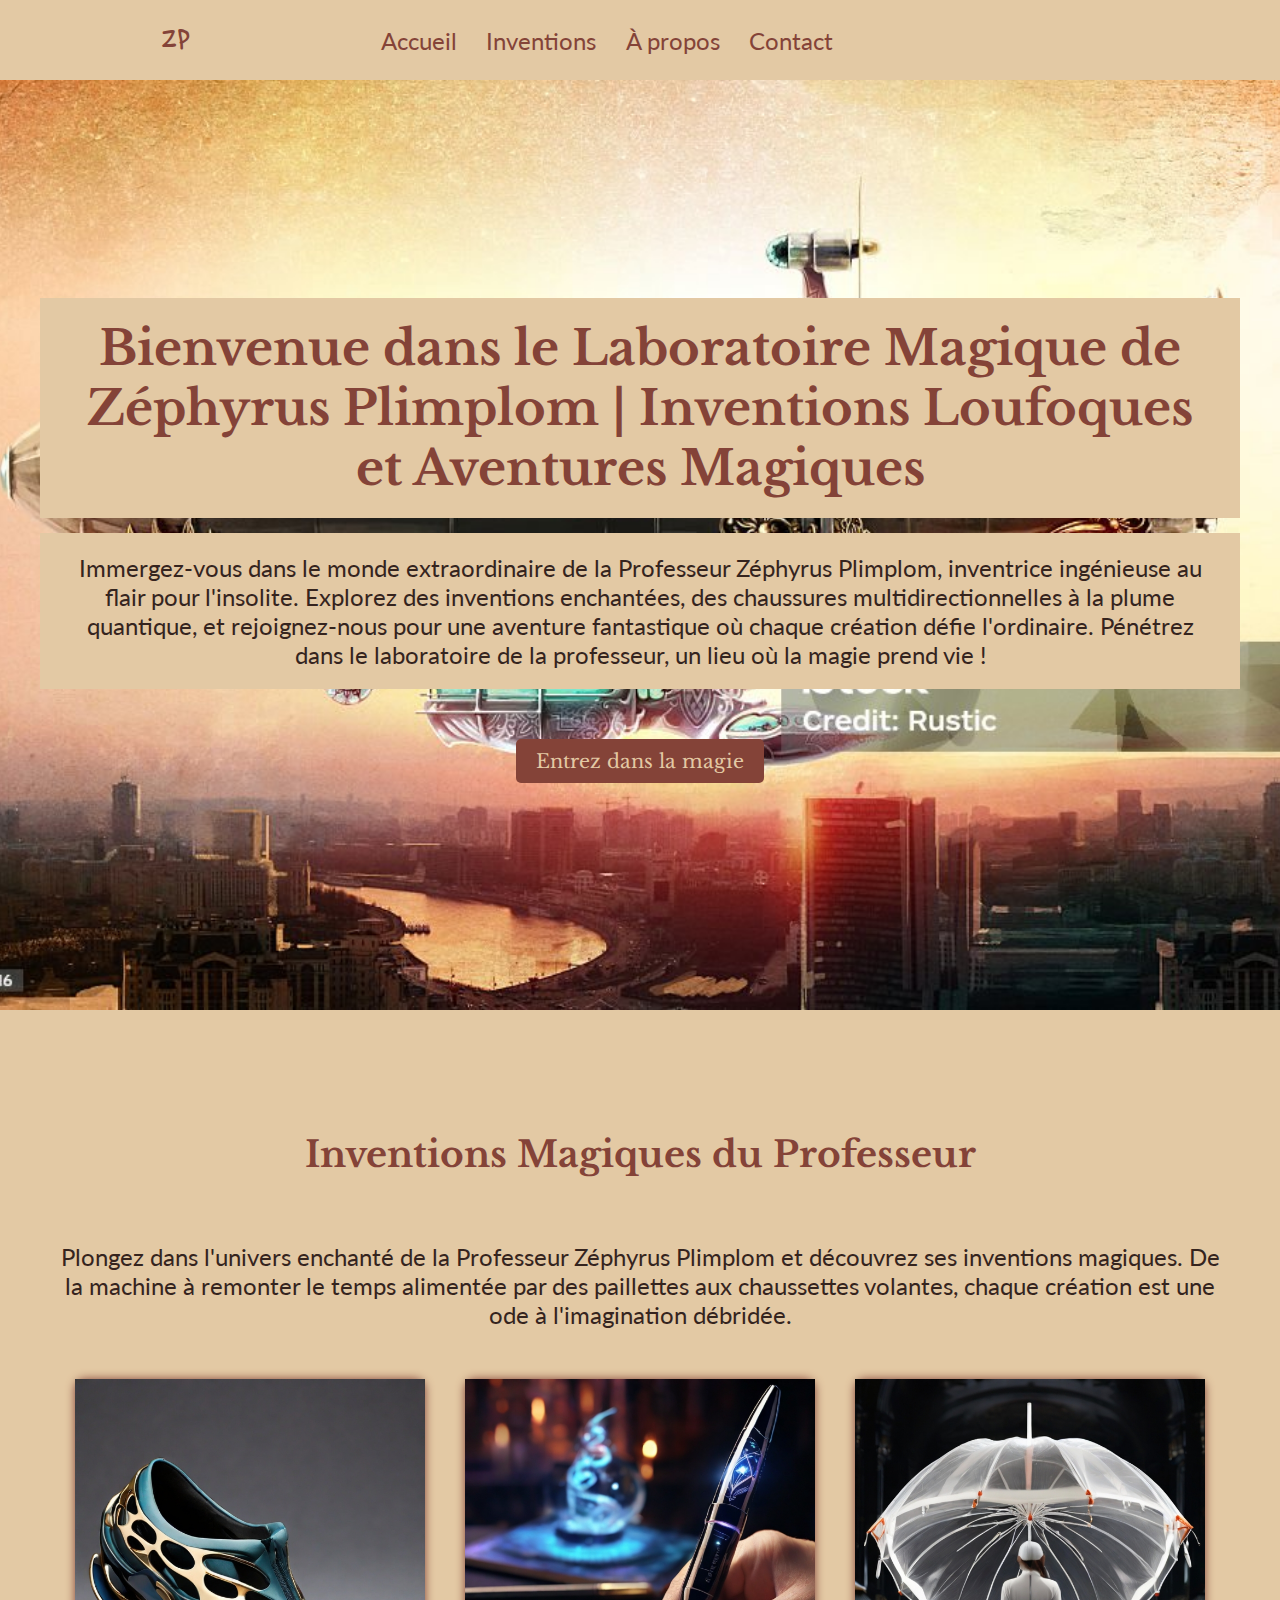
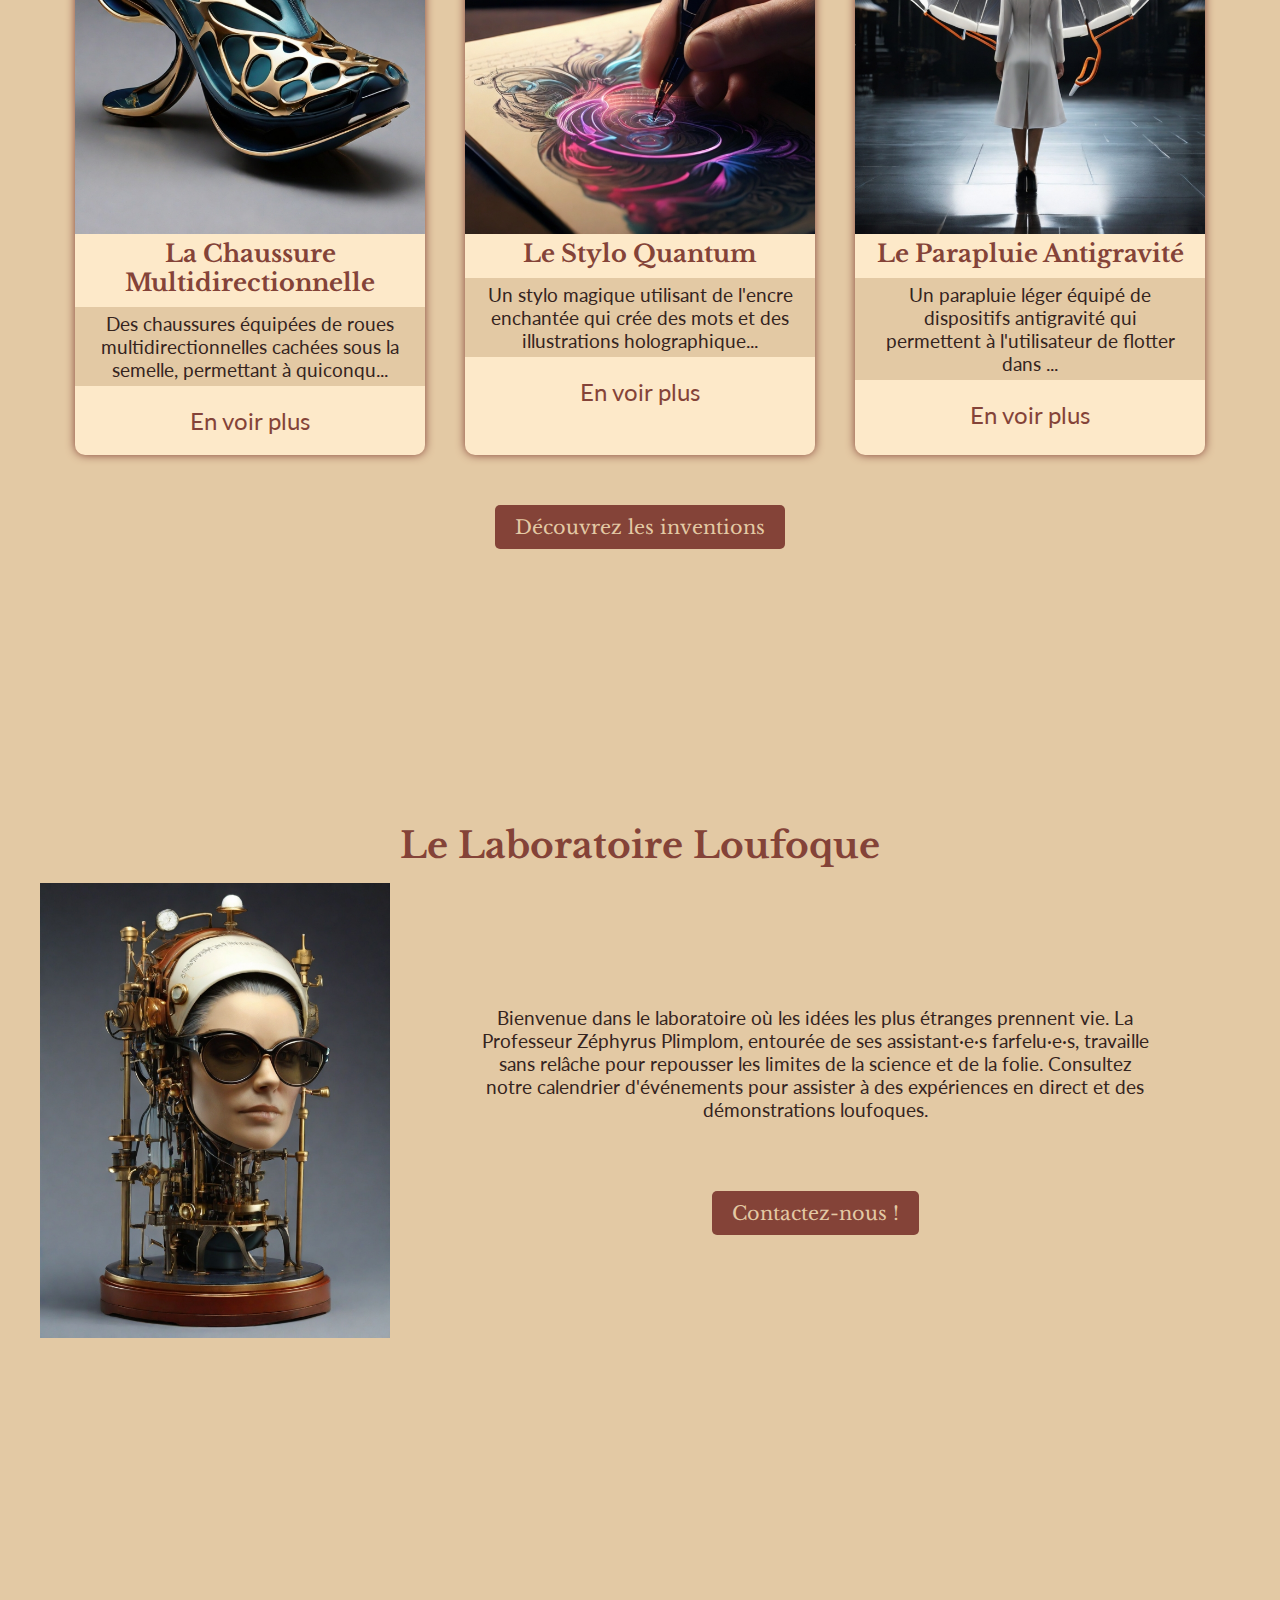
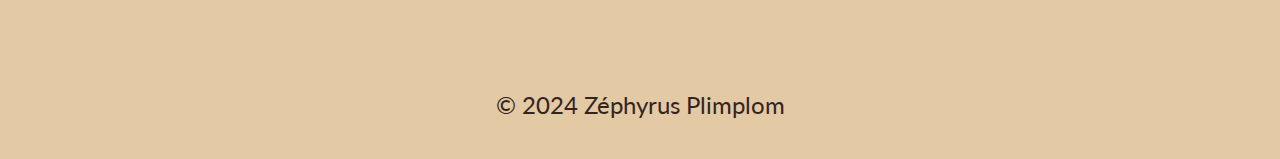
<file: index.html>
<!DOCTYPE html>
<html lang="fr">

<head>
    <meta charset="UTF-8">
    <meta name="viewport" content="width=device-width, initial-scale=1.0">
    <meta name="title"
        content="Explorez le Monde Enchanté du Professeur Zéphyrus Plimplom | Inventions Loufoques et Aventures Magiques">
    <meta name="description"
        content="Plongez dans l'univers captivant du Professeur Zéphyrus Plimplom, où la science rencontre la fantaisie à travers des inventions loufoques. Découvrez des créations extraordinaires, des expériences hors du commun et embarquez pour un voyage magique comme nul autre. Bienvenue dans un royaume où chaque pixel renferme une pincée de magie !">
    <title>Accueil - Zéphyrus Plimplom</title>
    <link rel="stylesheet" href="assets/css/style.css">
    <link rel="stylesheet" href="assets/css/home.css">
</head>
<!-- index.html -->

<body>

    <!-- Section principale -->
    <section id="accueil">
        <div class="container">
            <h1>Bienvenue dans le Laboratoire Magique de Zéphyrus Plimplom | Inventions Loufoques et Aventures Magiques
            </h1>
            <p>
                Immergez-vous dans le monde extraordinaire de la Professeur Zéphyrus Plimplom, inventrice ingénieuse au
                flair pour l'insolite. Explorez des inventions enchantées, des chaussures multidirectionnelles à la
                plume quantique, et rejoignez-nous pour une aventure fantastique où chaque création défie l'ordinaire.
                Pénétrez dans le laboratoire de la professeur, un lieu où la magie prend vie !
            </p>
            <a href="" class="btn">Entrez dans la magie</a>
        </div>
    </section>

    <!-- Inventions Magiques -->
    <section id="inventions">
        <div class="container">
            <h2>Inventions Magiques du Professeur</h2>
            <p class="intro">
                Plongez dans l'univers enchanté de la Professeur Zéphyrus Plimplom et découvrez ses inventions magiques.
                De la machine à remonter le temps alimentée par des paillettes aux chaussettes volantes, chaque création
                est une ode à l'imagination débridée.
            </p>
            <div id="inventions_list">
                <!-- Les 3 dernières inventions sont affichées ici -->
            </div>
            <a href="/pages/inventions.html" class="btn">Découvrez les inventions</a>
        </div>
    </section>

    <!-- Laboratoire Loufoque -->
    <section id="laboratoire">
        <div class="container">
            <h2>Le Laboratoire Loufoque</h2>
            <div class="content">
                <img src="/assets/images/invention.jpg" alt="une description" class="images"  >
                <div class="content_body">
                    <p>
                        Bienvenue dans le laboratoire où les idées les plus étranges prennent vie. La Professeur Zéphyrus
                        Plimplom, entourée de ses assistant·e·s farfelu·e·s,
                        travaille sans relâche pour repousser les limites de la science et de la folie. Consultez notre
                        calendrier d'événements pour assister à des expériences
                        en direct et des démonstrations loufoques.
                    </p>
                    <a href="/pages/contact.html" class="btn">Contactez-nous !</a>
                </div>
            </div>
        </div>
    </section>

    <!-- Scripts JS-->
    <script src="services/common.js"></script>
    <script src="data/inventions_data.js"></script>
    <script src="services/inventions.js"></script>
    <script>
        // Charger l'en-tête depuis header.html
        displayHeader();
        // Charger le pied de page depuis footer.html
        displayFooter();
        // Afficher les 3 dernières inventions sur la page d'accueil : 
        displayInventionsHome();
    </script>
</body>

</html>
</file>
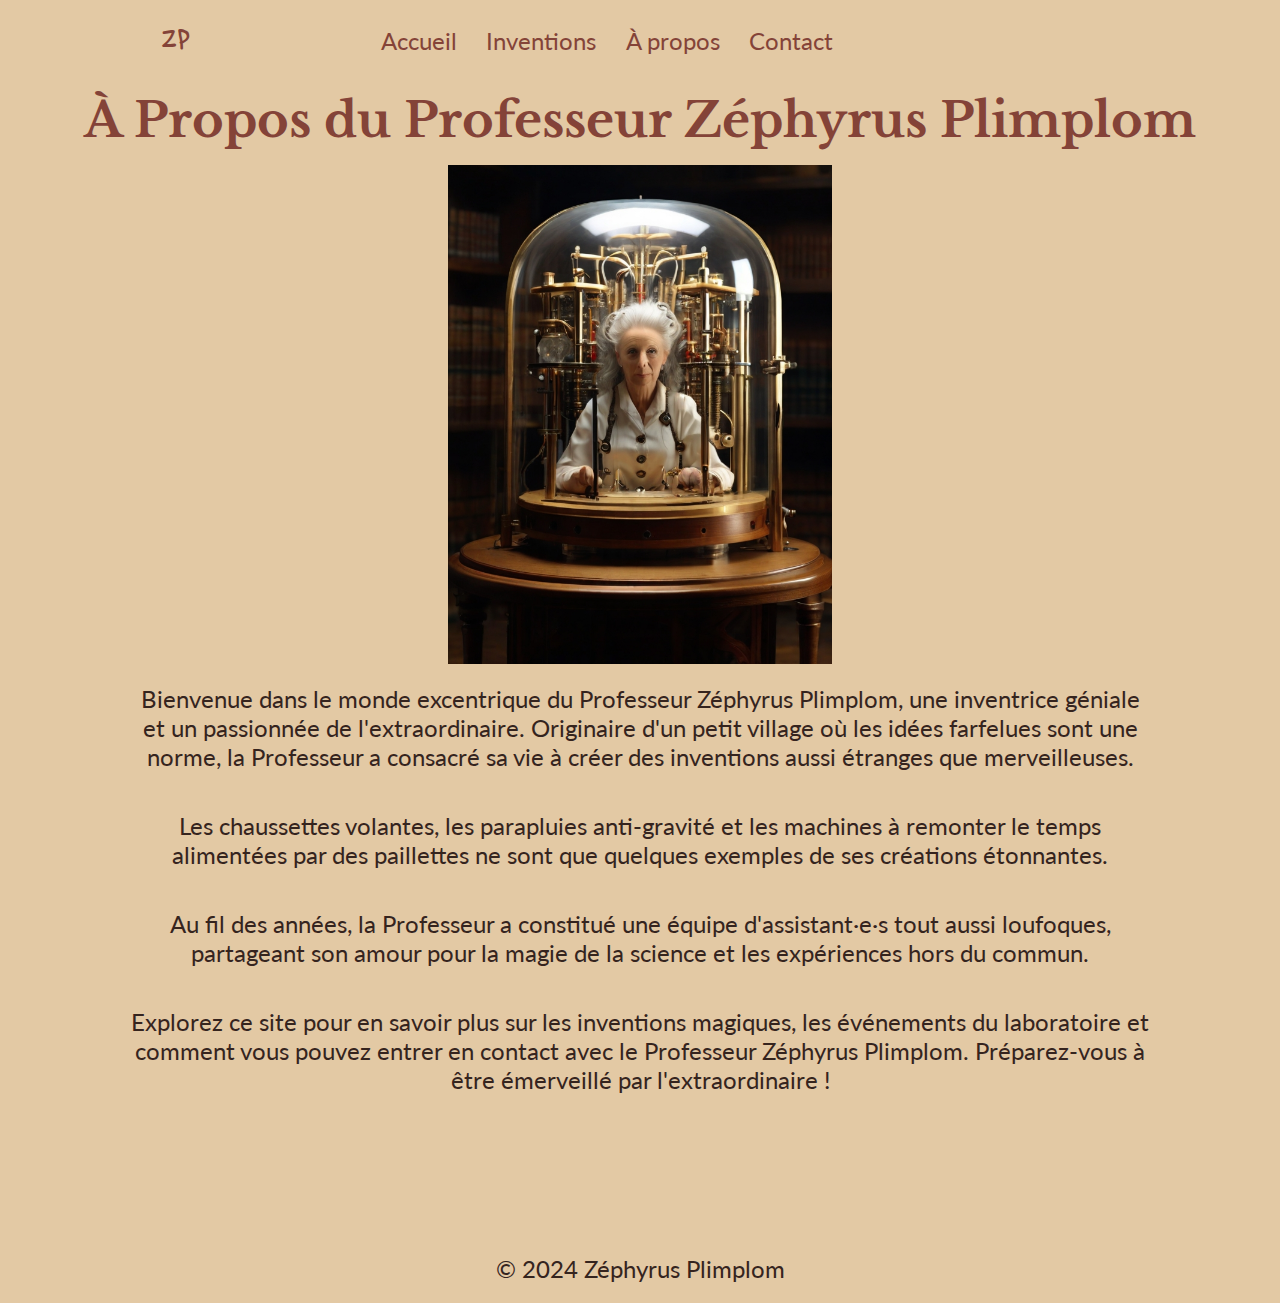
<file: pages/about.html>
<!-- about.html -->
<!DOCTYPE html>
<html lang="fr">

<head>
    <meta charset="UTF-8">
    <meta name="viewport" content="width=device-width, initial-scale=1.0">
    <meta name="title"
        content="À Propos du Professeur Zéphyrus Plimplom | Inventrice Visionnaire, Alchimiste Créative et Créatrice de Merveilles Loufoques">
    <meta name="description"
        content="Découvrez l'esprit visionnaire derrière la fantaisie – la Professeur Zéphyrus Plimplom. Apprenez l'histoire de cet inventrice excentrique, d'une rêveuse de village à une alchimiste créative façonnant des merveilles magiques. Dévoilez les secrets de l'esprit multidirectionnel qui apporte enchantement à la science et à l'imagination.">
    <title>À Propos - Zéphyrus Plimplom</title>
    <link rel="stylesheet" href="../assets/css/style.css">
    <link rel="stylesheet" href="../assets/css/about.css">
</head>

<body>
    <!-- Section principale -->
    <section id="apropos">
        <h1>À Propos du Professeur Zéphyrus Plimplom</h1>
        <img src="/assets/images/magical.jpg" class="about" alt="Professeur Zéphyrus Plimplom">

        <p>
            Bienvenue dans le monde excentrique du Professeur Zéphyrus Plimplom, une inventrice géniale et un passionnée
            de
            l'extraordinaire.
            Originaire d'un petit village où les idées farfelues sont une norme, la Professeur a consacré sa vie à créer
            des inventions
            aussi étranges que merveilleuses.
        </p>

        <p>
            Les chaussettes volantes, les parapluies anti-gravité et les machines à remonter le temps alimentées par des
            paillettes
            ne sont que quelques exemples de ses créations étonnantes.
        </p>

        <p>
            Au fil des années, la Professeur a constitué une équipe d'assistant·e·s tout aussi loufoques, partageant son
            amour pour
            la magie de la science et les expériences hors du commun.
        </p>

        <p>
            Explorez ce site pour en savoir plus sur les inventions magiques, les événements du laboratoire et comment
            vous pouvez
            entrer en contact avec le Professeur Zéphyrus Plimplom. Préparez-vous à être émerveillé par l'extraordinaire
            !
        </p>
    </section>

    <!-- Scripts JS-->
    <script src="../services/common.js"></script>
    <script>
        // Charger l'en-tête depuis header.html
        displayHeader();
        // Charger le pied de page depuis footer.html
        displayFooter();
    </script>
</body>

</html>
</file>
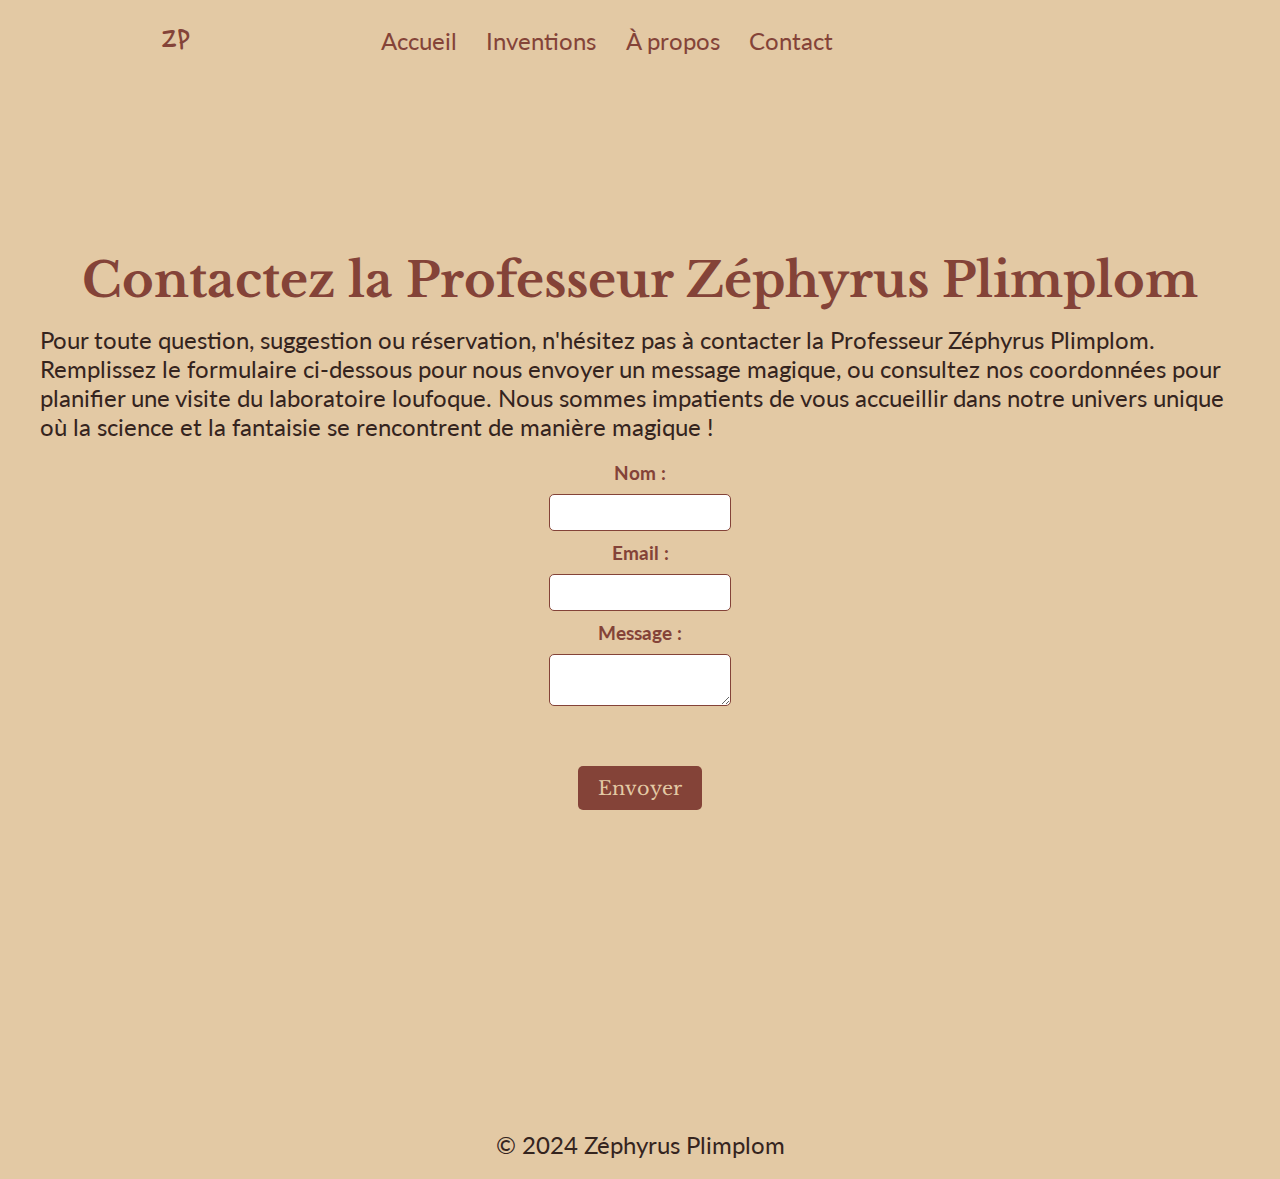
<file: pages/contact.html>
<!-- contact.html -->
<!DOCTYPE html>
<html lang="fr">

<head>
    <meta charset="UTF-8">
    <meta name="viewport" content="width=device-width, initial-scale=1.0">
    <meta name="title"
        content="Contactez la Professeur Zéphyrus Plimplom | Inventrice Loufoque et Créatrice de Magie Scientifique">
    <meta name="description"
        content="Prenez contact avec la Professeur Zéphyrus Plimplom, la géniale inventrice derrière des créations loufoques. Envoyez-nous un message magique, posez vos questions sur ses inventions extraordinaires, ou réservez une visite du laboratoire loufoque. Plongez dans l'univers enchanteur du professeur et participez à l'aventure de la science fantastique.">
    <title>Contact - Zéphyrus Plimplom</title>
    <link rel="stylesheet" href="../assets/css/style.css">
    <link rel="stylesheet" href="../assets/css/contact.css">
</head>

<body>
    <!-- Contact -->
    <section id="contact">
        <div class="container">
            <h1>Contactez la Professeur Zéphyrus Plimplom</h1>
            <p>
                Pour toute question, suggestion ou réservation, n'hésitez pas à contacter la Professeur Zéphyrus
                Plimplom. Remplissez le formulaire ci-dessous pour nous envoyer un message magique, ou consultez nos
                coordonnées pour planifier une visite du laboratoire loufoque. Nous sommes impatients de vous accueillir
                dans notre univers unique où la science et la fantaisie se rencontrent de manière magique !
            </p>
            <form>
                <label for="name">Nom :</label>
                <input type="text" id="name" name="name" required>

                <label for="email">Email :</label>
                <input type="email" id="email" name="email" required>

                <label for="message">Message :</label>
                <textarea id="message" name="message" required></textarea>

                <button type="submit" class="btn">Envoyer</button>
            </form>
        </div>
    </section>

    <!-- Scripts JS-->
    <script src="../services/common.js"></script>
    <script src="../services/contact_form.js"></script>
    <script>
        // Charger l'en-tête depuis header.html
        displayHeader();
        // Charger le pied de page depuis footer.html
        displayFooter();

        // TODO: Gestion du formulaire de contact : 
        // Implémenter la fonction handleFormSubmit pour gérer l'envoi du formulaire
        // dans le fichier services/contact_form.js
        const form = document.querySelector('form');
        form.addEventListener('submit', function (event) {
            handleFormSubmit(event);
        });
    </script>
</body>

</html>
</file>
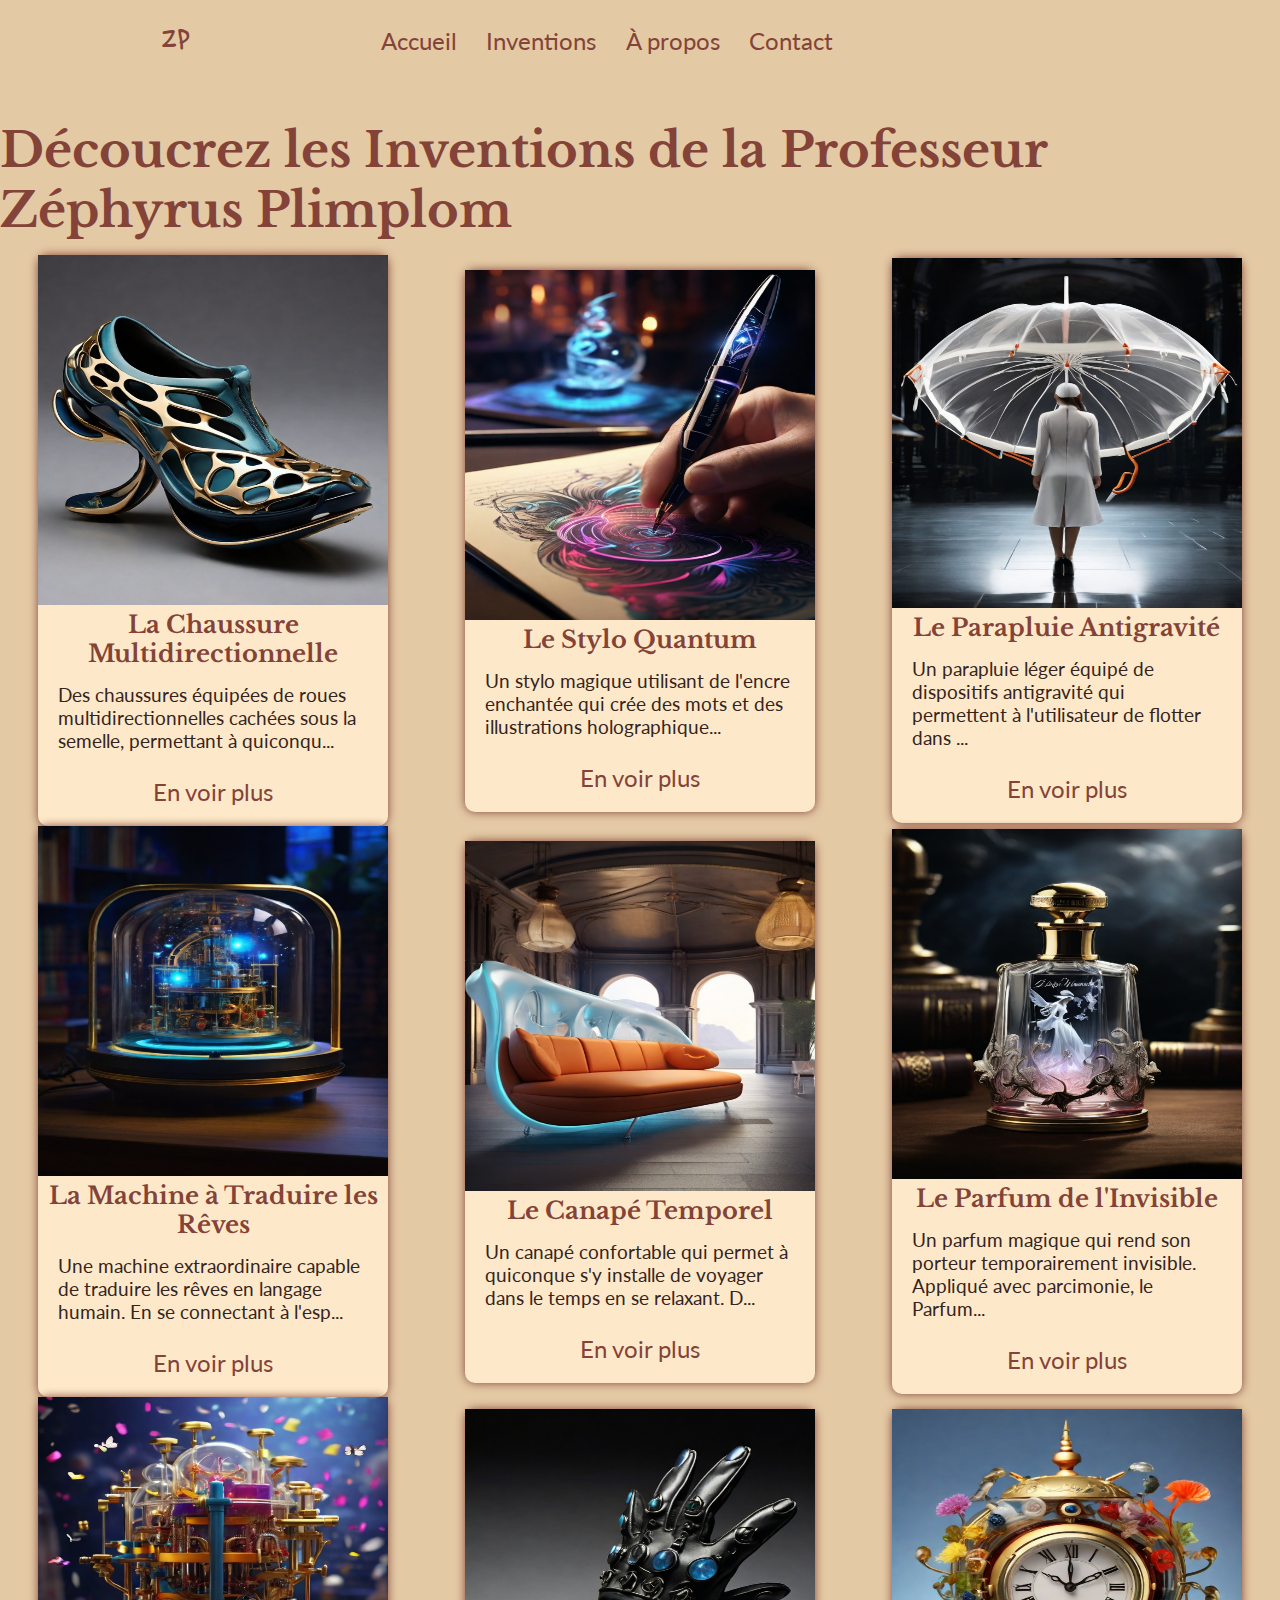
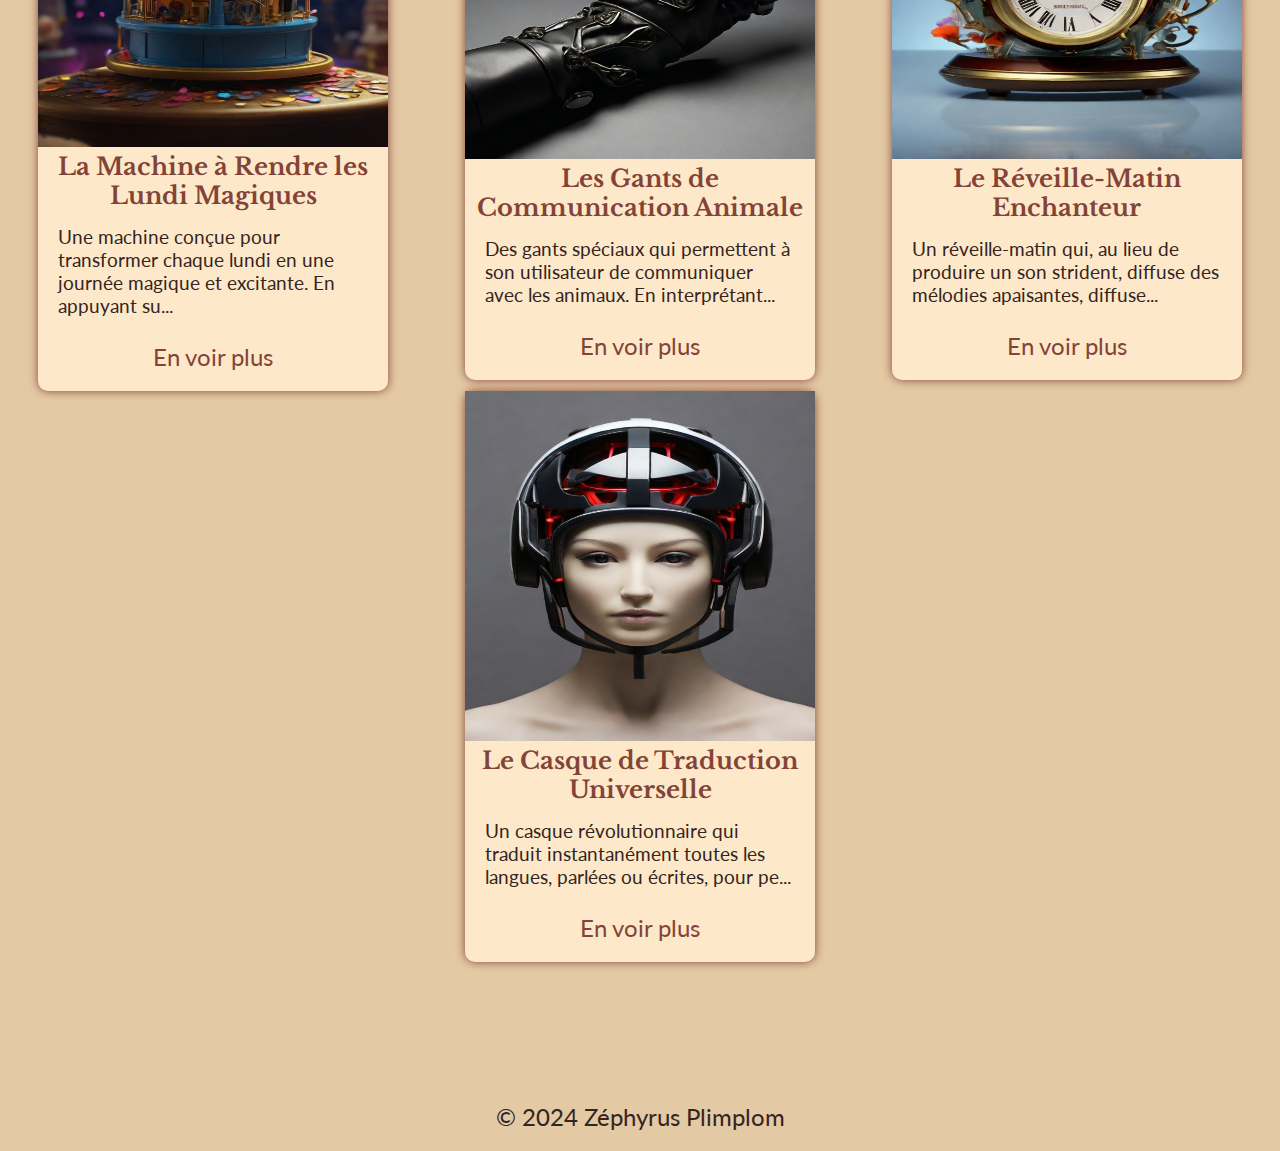
<file: pages/inventions.html>
<!-- inventions.html -->
<!DOCTYPE html>
<html lang="fr">

<head>
    <meta charset="UTF-8">
    <meta name="viewport" content="width=device-width, initial-scale=1.0">
    <!-- TODO: référencement pages des inventions -->
      <meta name="title" content="Inventions Futuristes de Zéphyrus Plimplom">
    <meta name="description" content="Découvrez les inventions futuristes de Zéphyrus Plimplom, des créations révolutionnaires qui transforment le quotidien. De la Chaussure Multidirectionnelle au Casque de Traduction Universelle, explorez l'avenir de la technologie.">
    <title>Inventions - Zéphyrus Plimplom</title>
    <link rel="stylesheet" href="../assets/css/style.css">
    <link rel="stylesheet" href="../assets/css/inventions.css">
</head>

<body>
    <!-- Inventions -->
    <section id="inventions">
        <h1>Découcrez les Inventions de la Professeur Zéphyrus Plimplom</h1>
        <div id="inventions_list">gi
            <!-- TODO: Toutes les inventions sont affichées ici -->
        </div>
    </section>

    <!-- Scripts JS-->
    <script src="../services/common.js"></script>
    <script src="../data/inventions_data.js"></script>
    <script src="../services/inventions.js"></script>
    <script>
        // Charger l'en-tête depuis header.html
        displayHeader();
        // Charger le pied de page depuis footer.html
        displayFooter();
        // TODO: Implémenter la fonction displayAllInventions dans le fichier services/inventions.js 
        // pour afficher toutes les inventions sur la page
        displayAllInventions();
    </script>
</body>

</html>
</file>
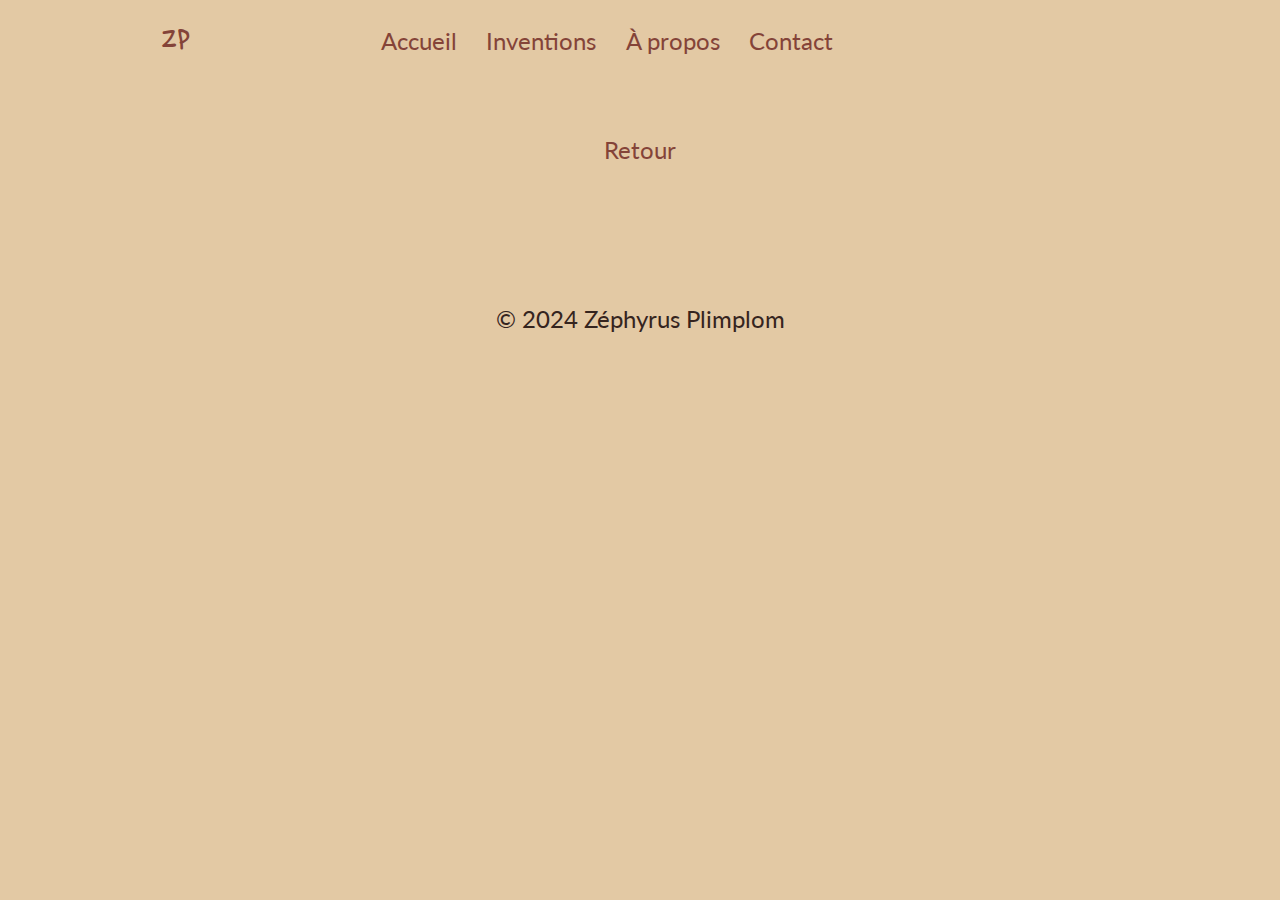
<file: pages/show_invention.html>
<!-- inventions.html -->
<!DOCTYPE html>
<html lang="fr">

<head>
    <meta charset="UTF-8">
    <meta name="viewport" content="width=device-width, initial-scale=1.0">
    <!-- TODO: référencement pages show one invention -->
    <meta name="title" content="">
    <meta name="description" content="">
    <title>Inventions - Zéphyrus Plimplom</title>
    <link rel="stylesheet" href="../assets/css/style.css">
    <link rel="stylesheet" href="../assets/css/inventions.css">
</head>

<body>
    <!-- Show Invention -->
    <section id="inventions">
        <h1 id="invention_title"><!-- TODO: Afficher le titre de l'invention --></h1>
        <div id="invention_details">
            <!-- TODO: Afficher les details de l'invention (image, inventeur, année d'invention, etc ...) -->
        </div>
        <a href="/pages/inventions.html">Retour</a>
    </section>

    <!-- Scripts JS-->
    <script src="../services/common.js"></script>
    <script src="../data/inventions_data.js"></script>
    <script src="../services/inventions.js"></script>
    <script>
        // Charger l'en-tête depuis header.html
        displayHeader();
        // Charger le pied de page depuis footer.html
        displayFooter();
        // TODO: Implémenter la fonction displayInvention dans le fichier services/inventions.js
        // pour afficher les détails de l'invention sur la page 
        displayInvention();
    </script>
</body>

</html>
</file>
<file: assets/css/style.css>
@import url('https://fonts.googleapis.com/css2?family=Lato:ital,wght@0,300;0,400;0,700;1,300&family=Libre+Baskerville:ital,wght@0,400;0,700;1,400&family=Single+Day&display=swap');

* {
    margin: 0;
    padding: 0;
}

:root {
    --creamy-color: #E3C9A4;
    --brown-color: #35241E;
    --chocolate-color: #844338;
    --coffee-color: #AB7644;
    --main-font: 'Lato', sans-serif;
    --secondary-font: 'Libre Baskerville', serif;
    --signature-font: 'Single Day', cursive;
}

body {
    font-family: var(--main-font);
    background: var(--creamy-color);
    color: var(--brown-color);
    font-size: 1.5rem;
}

h1, h2, h3, h4, h5, h6 {
    font-family: var(--secondary-font);
    color: var(--chocolate-color);
    margin-bottom: 15px;
}

ul {
    list-style: none;
}

a {
    text-decoration: none;
    color: var(--chocolate-color);
}

a:hover {
    text-decoration: underline;
    color: var(--coffee-color);
}

.btn {
    padding: 10px 20px;
    border: none;
    border-radius: 5px;
    background: var(--chocolate-color);
    color: var(--creamy-color);
    font-family: var(--secondary-font);
    font-size: 1.2rem;
    cursor: pointer;
    margin-top: 50px;
}

.btn:hover {
    background: var(--coffee-color);
    color: var(--creamy-color);
}

section {
    padding: 20px 0;
    margin-top: 70px;
    margin-bottom: 100px;
}

.container {
    max-width: 1200px;
    margin: 0 auto;
    padding: 0 20px;
    height: 100vh;
    display: flex;
    flex-direction: column;
    justify-content: center;
    align-items: center;
}

footer {
    background: var(--creamy-color);
    color: var(--brown-color);
    width: 100%;

    bottom: 0;
    z-index: 1000;
    text-align: center;
    padding: 20px 0;
}

/* Header & Nav */
header {
    background: var(--creamy-color);
    color: var(--brown-color);
    width: 100%;
    position: fixed;
    top: 0;
    z-index: 1000;
}

nav {
    display: flex;
    flex-direction: row;
    justify-content: space-evenly;
    align-items: center;
    width: 80%;
    margin: 20px 0;
}

.nav-brand {
    font-family: var(--signature-font);
    font-size: 2rem;
    color: var(--chocolate-color);
}

.navbar-desktop {
    display: flex;
    flex-direction: row;
    justify-content: space-evenly;
    align-items: center;
    width: 50%;
}

.navbar-toggle {
    display: none;
}

.bg-btn {
    background: var(--chocolate-color);
    color: var(--creamy-color);
    padding: 10px 20px;
    border: none;
    border-radius: 5px;
    font-family: var(--secondary-font);
    font-size: 1.2rem;
    cursor: pointer;
}

.d-flex {
    display: flex;
    flex-direction: row;
    flex-wrap: wrap;
    justify-content: space-around;
    align-items: center;
    align-content: space-evenly;
}

.d-flex li {
    margin: 0 10px;
}

.d-none {
    display: none;
}

/* Media Queries */

/* Tablet */
@media screen and (max-width: 1200px) {
    .container {
        max-width: 90%;
        margin: 0 auto;
        padding: 10px;
        height: auto;
    }

    .navbar-desktop, .nav-brand {
        display: none;
    }

    .navbar-toggle {
        display: block;
    }

    nav {
        display: flex;
        flex-direction: row;
        justify-content: start;
        align-items: center;
        padding: 10px;
    }
}

/* Mobile */
@media screen and (max-width: 768px) {
    .container {
        max-width: 80%;
        margin: 0 auto;
        padding: 10px;
        height: auto;
    }

    .navbar-desktop, .nav-brand {
        display: none;
    }

    .navbar-toggle {
        display: block;
    }

    nav {
        display: flex;
        flex-direction: row;
        justify-content: start;
        align-items: center;
        padding: 10px;
    }
}

@media screen and (min-width: 320px) and (max-width: 425px) {
    .container{
       font-size: 15px;
    }
    .intro{
        font-size: 15px;
    }
   h3{
    font-size: 20px;
   }
    
}
</file>
<file: assets/css/home.css>
#accueil {
    background-image: url('../images/main.jpg');
    background-size: cover;
    background-position: center;
    height: 100vh;
}

#accueil h1, p {
    text-align: center;
    background-color: var(--creamy-color);
    padding: 20px;
}

#inventions {
    margin-top: 160px;
}

.intro {
    margin: 30px 0;
}

#inventions_list {
    display: flex;
    flex-direction: row;
}

.invention img {
    width: 100%;
}

.invention h3 {
    margin-bottom: 10px;
    font-size: 1.5rem;
    text-align: center;
}

.invention p {
    font-size: 1.2rem;
    padding: 5px 20px;
}

.invention a {
    text-align: center;
    display: block;
    margin-top: 20px;
}

.invention {
    width: 350px;
    margin: 0 20px;
    border-radius: 10px;
    background-color: #fde9c9;
    box-shadow: 0 0 10px 0 var(--chocolate-color);
    padding-bottom: 20px;
}

.content {
    display: flex;
    flex-direction: row;
    justify-content: space-between;
    align-items: center;
}

.content_body {
    display: flex;
    flex-direction: column;
    justify-content: center;
    align-items: center;
}

.content_body p {
    font-size: 1.2rem;
    width: 80%;
}

.content img {
    width: 350px;  
    margin: 0 auto;
}


/* Media Queries */

/* Tablet */
@media screen and (max-width: 1200px){
    #accueil {
        margin-top: 100px;
    }
    #inventions {
        margin-top: 90px;
    }
    #inventions_list {
        flex-direction: column;
    }
    .invention p {
        font-size: 1rem;
    }
    .invention {
        width: 450px;
        margin-top: 50px;
    }
}

/* Mobile */
@media screen and (max-width: 768px){
    #accueil {
        margin-top: 100px;
    }
    .content {
        flex-direction: column;
    }
    .content img {
        width: 100%;
    }
    .content p {
        margin-top: 15px;
        width: 100%;
    }
}
</file>
<file: assets/css/about.css>
#apropos {
    display: flex;
    flex-direction: column;
    justify-content: center;
    align-items: center;
}

#apropos p {
    width: 80%;
    text-align: center;
    margin: 20px 0;
}

.about {
    width: 30%;
}
@media screen and (min-width:320px) and (max-width: 425px) {
    h1{
        text-align: center;
        margin-top: 80px;
        font-size: 30px;
    }
}

@media screen and (min-width:425px) and (max-width:768px) {
    h1{
        text-align: center;
        margin-top: 30px;
        font-size: 30px;
    
}
</file>
<file: assets/css/contact.css>
form {
    display: flex;
    flex-direction: column;
    justify-content: center;
    align-items: center;
    padding: 20px 0;
}

input, textarea {
    width: 80%;
    margin: 10px 0;
    padding: 10px;
    border-radius: 5px;
    border: 1px solid var(--chocolate-color);
}

label {
    font-size: 1.2rem;
    font-weight: bold;
    color: var(--chocolate-color);
}
</file>
<file: assets/css/inventions.css>
#inventions {
    margin-top: 100px;
    display: flex;
    flex-direction: column;
    align-items: center;
    padding: 20px 0;
}

#inventions_list {
    display: flex;
	flex-direction: row;
	flex-wrap: wrap;
	justify-content: space-around;
	align-items: center;
	align-content: space-evenly;
}

.invention img {
    width: 100%;
    height: 350px;
}

.invention h3 {
    margin-bottom: 10px;
    font-size: 1.5rem;
    text-align: center;
}

.invention p {
    font-size: 1.2rem;
    padding: 5px 20px;
}

.invention a {
    text-align: center;
    display: block;
    margin-top: 20px;
}

.invention {
    width: 350px;
    margin: 0 20px;
    border-radius: 10px;
    background-color: #fde9c9;
    box-shadow: 0 0 10px 0 var(--chocolate-color);
    padding-bottom: 20px;
}

#invention_details img {
    width: 20%;
    margin: 0 auto;
}

#invention_details {
    width: 80%;
    display: flex;
	flex-direction: row;
	flex-wrap: wrap;
	justify-content: space-around;
	align-items: center;
	align-content: space-evenly;
}
</file>
